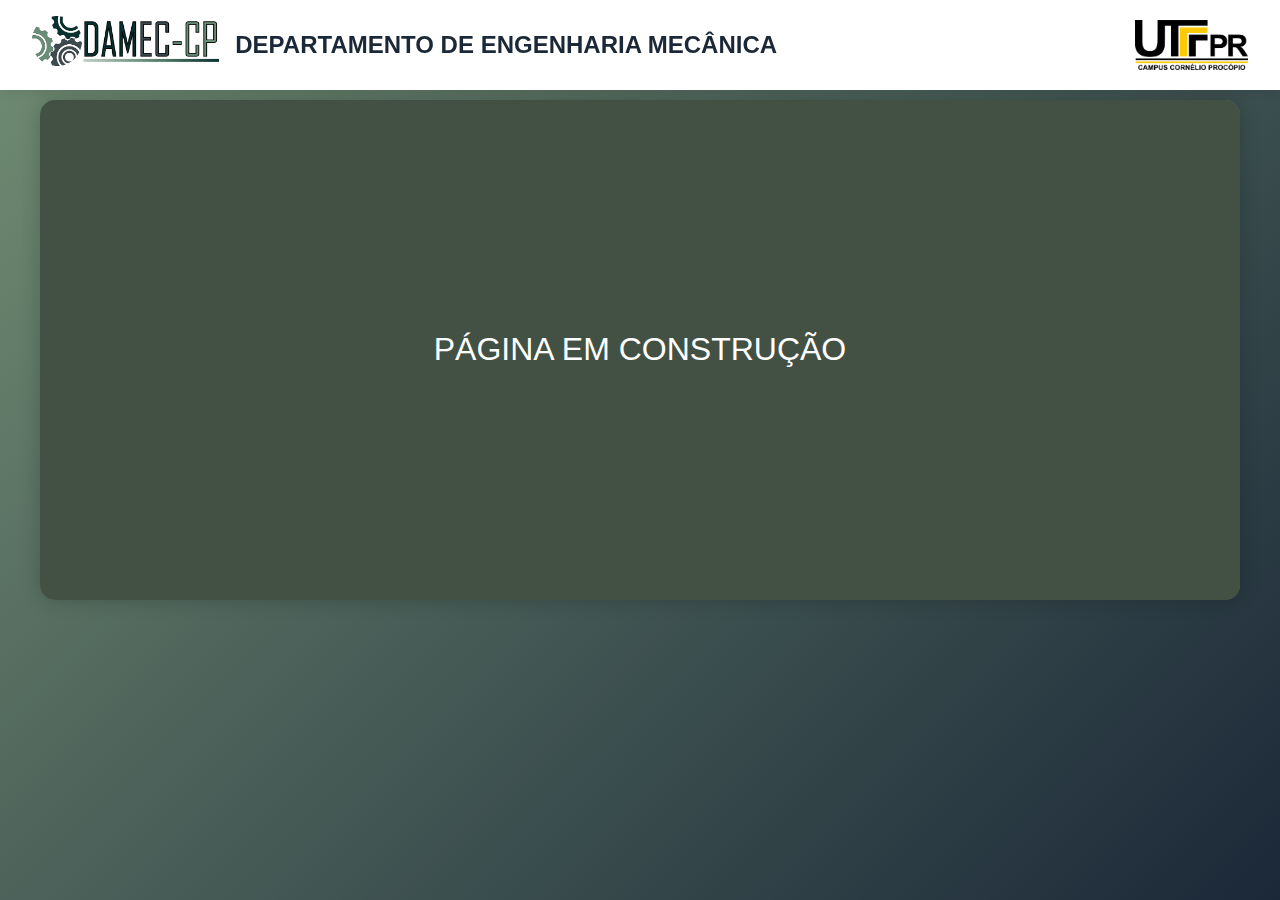
<file: departamento.html>
<!DOCTYPE html>
<html lang="pt-BR">
<head>
    <meta charset="UTF-8">
    <meta name="viewport" content="width=device-width, initial-scale=1.0">
    <title>Mechanical Engineering</title>
    <link rel="stylesheet" href="https://cdnjs.cloudflare.com/ajax/libs/font-awesome/6.0.0-beta3/css/all.min.css">
    <style>
        :root {
            --primary-color: #718d73;
            --secondary-color: #5f705f;
            --dark-blue: #1B2838;
            --light-blue: #84a386;
            --white: #ffffff;
            --accent-orange: #FF6B00;
        }

        * {
            margin: 0;
            padding: 0;
            box-sizing: border-box;
        }

        body {
            font-family: 'Segoe UI', Tahoma, Geneva, Verdana, sans-serif;
            background: linear-gradient(135deg, var(--primary-color), var(--dark-blue));
            line-height: 1.6;
            min-height: 100vh;
            padding-top: 80px;
        }

        .container {
            max-width: 1200px;
            margin: 20px auto;
            background-color: var(--light-blue);
            border-radius: 15px;
            overflow: hidden;
            box-shadow: 0 0 20px rgba(0,0,0,0.2);
        }

        .header {
            background-color: var(--white);
            padding: 1rem 2rem;
            display: flex;
            align-items: center;
            justify-content: space-between;
            position: fixed;
            top: 0;
            left: 0;
            width: 100%;
            z-index: 1000;
            box-shadow: 0 2px 10px rgba(0, 0, 0, 0.1);
        }

        .logo-section {
            display: flex;
            align-items: center;
            gap: 1rem;
        }

        .logo-img, .logo-img1 {
            height: 50px;
        }

        .logo-text {
            color: var(--dark-blue);
            font-weight: bold;
            font-size: 1.5rem;
        }

        .menu-icon {
            display: none;
            font-size: 1.5rem;
            cursor: pointer;
            color: var(--dark-blue);
        }
        .construction-text {
            text-align: center;
            align-content: center;
            padding: 2rem;
            font-size: 2rem;
            color: var(--white);
            background-color: rgba(0, 0, 0, 0.5);
            height: 500px;
        }


        @media (max-width: 768px) {
            .header {
                padding: 1rem;
            }

            .logo-text {
                font-size: 0;
            }

            .logo-text::after {
                content: "DAMEC-CP";
                font-size: 1.2rem;
                font-weight: bold;
                color: var(--dark-blue);
                display: inline-block;
            }

            .logo-img {
                height: 40px;
            }

            .logo-img1 {
                display: none;
            }
    }
    </style>
</head>
<body>
    <div class="container">
        <header class="header">
            <div class="logo-section">
                <a href="index.html"><img src="imagens/damec-cp.png" alt="Mechanical Engineering Logo" class="logo-img"></a>
                <span class="logo-text">DEPARTAMENTO DE ENGENHARIA MECÂNICA</span>
            </div>
            <img src="imagens/utfpr.png" alt="Mechanical Engineering Logo" class="logo-img1">
            <i class="fas fa-bars menu-icon" id="menu-icon"></i>
        </header>

        <!-- Texto "Página em construção" -->
        <div class="construction-text">
            PÁGINA EM CONSTRUÇÃO
        </div>
    </div>
</body>
</html>
</file>
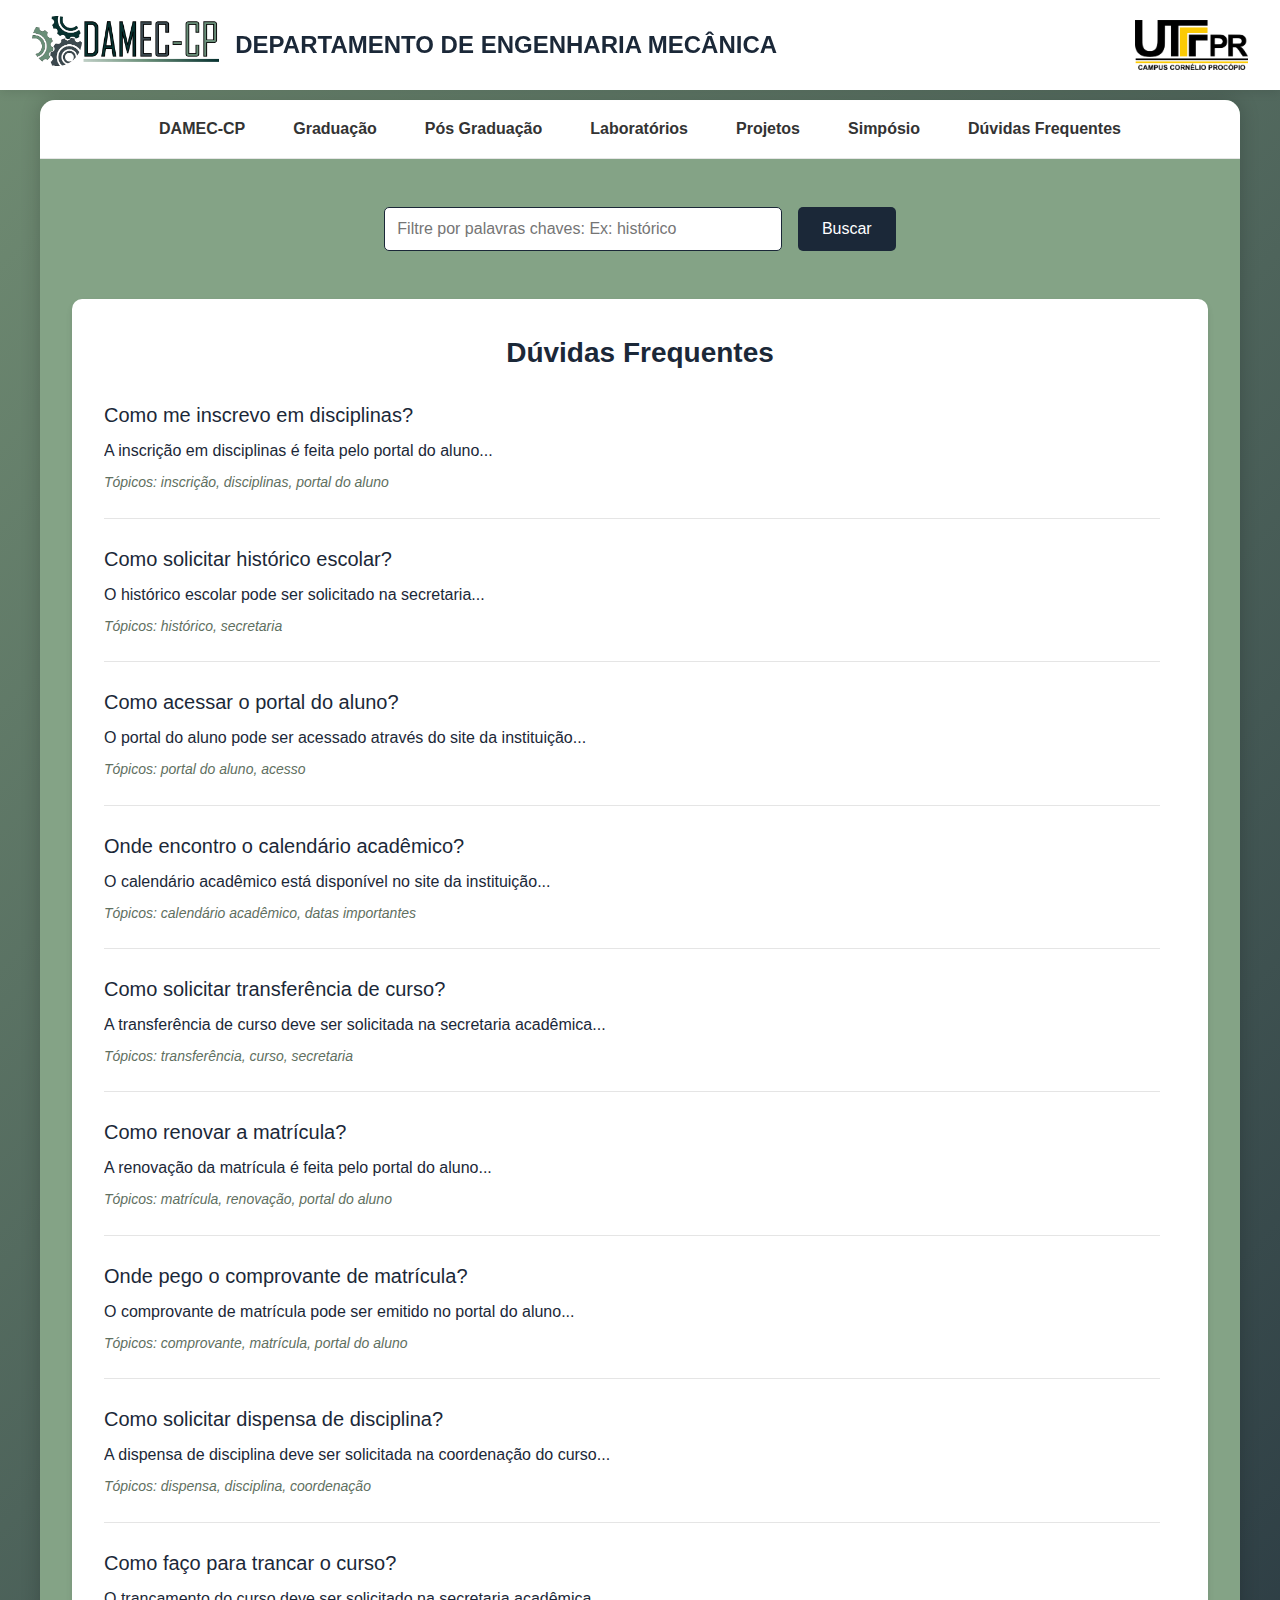
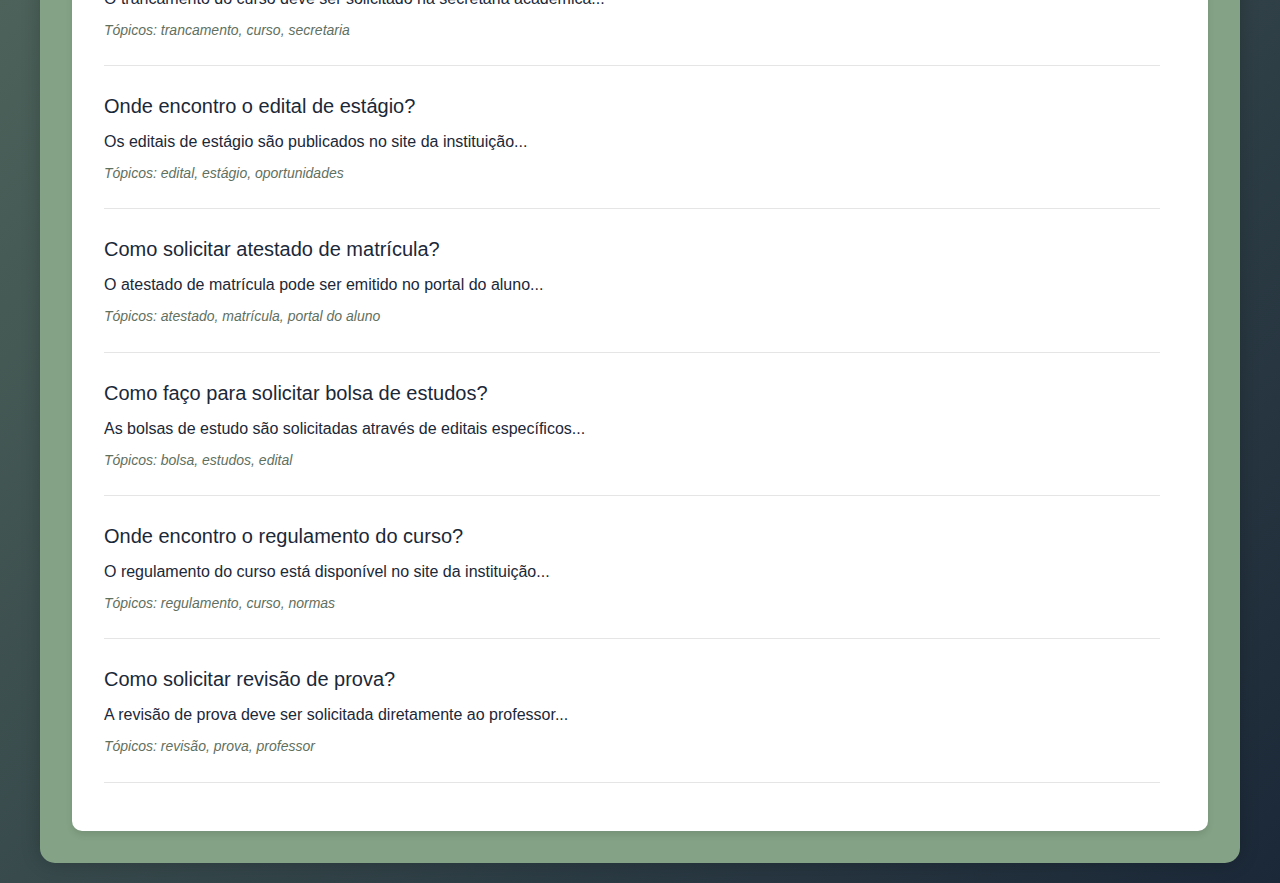
<file: duvidas.html>
<!DOCTYPE html>
<html lang="pt-BR">
<head>
    <meta charset="UTF-8">
    <meta name="viewport" content="width=device-width, initial-scale=1.0">
    <title>Mechanical Engineering</title>
    <link rel="stylesheet" href="https://cdnjs.cloudflare.com/ajax/libs/font-awesome/6.0.0-beta3/css/all.min.css">
    <link rel="stylesheet" href="estilo/menu.css">
    <style>
        :root {
            --primary-color: #718d73;
            --secondary-color: #5f705f;
            --dark-blue: #1B2838;
            --light-blue: #84a386;
            --white: #ffffff;
            --accent-orange: #FF6B00;
        }

        * {
            margin: 0;
            padding: 0;
            box-sizing: border-box;
        }

        body {
            font-family: 'Segoe UI', Tahoma, Geneva, Verdana, sans-serif;
            background: linear-gradient(135deg, var(--primary-color), var(--dark-blue));
            line-height: 1.6;
            min-height: 100vh;
            padding-top: 80px;
        }

        .container {
            max-width: 1200px;
            margin: 20px auto;
            background-color: var(--light-blue);
            border-radius: 15px;
            overflow: hidden;
            box-shadow: 0 0 20px rgba(0,0,0,0.2);
        }

        .header {
            background-color: var(--white);
            padding: 1rem 2rem;
            display: flex;
            align-items: center;
            justify-content: space-between;
            position: fixed;
            top: 0;
            left: 0;
            width: 100%;
            z-index: 1000;
            box-shadow: 0 2px 10px rgba(0, 0, 0, 0.1);
        }

        .logo-section {
            display: flex;
            align-items: center;
            gap: 1rem;
        }

        .logo-img, .logo-img1 {
            height: 50px;
        }

        .logo-text {
            color: var(--dark-blue);
            font-weight: bold;
            font-size: 1.5rem;
        }

        .menu-icon {
            display: none;
            font-size: 1.5rem;
            cursor: pointer;
            color: var(--dark-blue);
        }

        .search-box {
            margin: 2rem auto;
            max-width: 600px;
            padding: 1rem;
            display: flex;
            gap: 1rem;
            justify-content: center;
        }

        .search-box input {
            width: 70%;
            padding: 0.75rem;
            border: 1px solid var(--dark-blue);
            border-radius: 5px;
            font-size: 1rem;
        }

        .search-box button {
            padding: 0.75rem 1.5rem;
            background-color: var(--dark-blue);
            color: var(--white);
            border: none;
            border-radius: 5px;
            cursor: pointer;
            font-size: 1rem;
        }

        .search-box button:hover {
            background-color: var(--primary-color);
        }

        .results {
            max-width: 1200px;
            margin: 2rem auto;
            margin-left: 2rem;
            margin-right: 2rem;
            padding: 1rem;
            background-color: var(--white);
            border-radius: 10px;
            box-shadow: 0 4px 6px rgba(0, 0, 0, 0.1);
        }

        .results h1 {
            color: var(--dark-blue);
            margin-bottom: 1.5rem;
            text-align: center;
        }

        .results ul {
            list-style: none;
            padding: 0;
        }

        .results li {
            margin-bottom: 1rem;
            padding-bottom: 1rem;
            border-bottom: 1px solid rgba(0, 0, 0, 0.1);
        }

        .results li:last-child {
            border-bottom: none;
        }

        .results a {
            color: var(--dark-blue);
            text-decoration: none;
        }

        .results a:hover {
            text-decoration: underline;
        }

        .news-section {
            padding: 2rem;
            background-color: var(--white);
            margin: 2rem;
            border-radius: 10px;
            box-shadow: 0 4px 6px rgba(0, 0, 0, 0.1);
        }

        .news-section h2 {
            color: var(--dark-blue);
            margin-bottom: 1.5rem;
            font-size: 1.75rem;
            text-align: center;
        }

        .news-container {
            max-height: 2000px; /* Aumente a altura para acomodar 20 itens */
            overflow-y: auto; /* Adiciona barra de rolagem vertical */
            padding-right: 1rem; /* Espaço para a barra de rolagem */
        }

        .news-item {
            margin-bottom: 1.5rem;
            padding-bottom: 1.5rem;
            border-bottom: 1px solid rgba(0, 0, 0, 0.1);
        }

        .news-item:last-child {
            border-bottom: none;
            margin-bottom: 0;
            padding-bottom: 0;
        }

        .news-title {
            color: var(--dark-blue);
            font-size: 1.25rem;
            margin-bottom: 0.5rem;
        }

        .news-description {
            color: var(--dark-blue);
            font-size: 1rem;
            line-height: 1.5;
            margin-bottom: 0.5rem;
        }

        .news-date {
            color: var(--secondary-color);
            font-size: 0.875rem;
            font-style: italic;
        }

        @media (max-width: 768px) {
            .header {
                padding: 1rem;
            }

            .logo-text {
                font-size: 0;
            }

            .logo-text::after {
                content: "DAMEC-CP";
                font-size: 1.2rem;
                font-weight: bold;
                color: var(--dark-blue);
                display: inline-block;
            }

            .logo-img {
                height: 40px;
            }

            .logo-img1 {
                display: none;
            }
            .search-box {
                margin: 1rem auto;
            }
            .search-box {
                flex-direction: column;
                align-items: center;
            }

            .search-box input {
                width: 100%;
            }

            .search-box button {
                width: 100%;
            }
            .news-section h2 {
            margin-bottom: 1rem;
            font-size: 1.2rem;
            }
            .news-title {
                font-size: 1rem;
                margin-bottom: 0rem;
            }
            .news-section {
                padding: 1rem;
                margin: 1rem;
            }
            .news-item {
                margin-bottom: 0.5rem;
                padding-bottom: 0.5rem;
            }
            .news-description {
                font-size: 0.9rem;
                margin-bottom: 0rem;
            }
            .results h1 {
                font-size: 1.2rem;
                margin-bottom: 0.5rem;
            }
            .results a {
                font-size: 0.9rem;
            }
            .results {
                margin: 1rem auto;
                margin-left: 1rem;
                margin-right: 1rem;
            }
            .results li {
                margin-bottom: 0.5rem;
                padding-bottom: 0.5rem;
                }
}
    </style>

</head>
<body>
    <div class="container">
        <header class="header">
            <div class="logo-section">
                <a href="index.html"><img src="imagens/damec-cp.png" alt="Mechanical Engineering Logo" class="logo-img"></a>
                <span class="logo-text">DEPARTAMENTO DE ENGENHARIA MECÂNICA</span>
            </div>
            <img src="imagens/utfpr.png" alt="Mechanical Engineering Logo" class="logo-img1">
            <i class="fas fa-bars menu-icon" id="menu-icon"></i>
        </header>

        <nav class="nav-menu">
            <ul class="nav-list" id="nav-list">
                <li class="nav-item"><a href="departamento.html">DAMEC-CP</a></li>
                <li class="nav-item dropdown">
                    <a href="#">Graduação</a>
                    <ul class="dropdown-menu">
                        <li class="nav-item"><a href="#">Professores</a></li>
                        <li class="nav-item"><a href="#">Estágio</a></li>
                        <li class="nav-item"><a href="#">Trabalho de conclusão de curso</a></li>
                    </ul>
                </li>
                <li class="nav-item"><a href="#">Pós Graduação</a></li>
                <li class="nav-item"><a href="#">Laboratórios</a></li>
                <li class="nav-item"><a href="#">Projetos</a></li>
                <li class="nav-item"><a href="sipem.html">Simpósio</a></li>
                <li class="nav-item"><a href="duvidas.html">Dúvidas Frequentes</a></li> 
            </ul>
        </nav>

        <div class="search-box" id="searchBox">
            <input type="text" id="searchInput" placeholder="Filtre por palavras chaves: Ex: histórico">
            <button id="searchButton">Buscar</button>
        </div>

        <div class="results" id="resultsContainer" style="display: none;">
            <h1>Resultados da Pesquisa</h1>
            <ul id="resultsList"></ul>
        </div>

        <section class="news-section">
            <h2>Dúvidas Frequentes</h2>
            <div class="news-container" id="newsContainer">
                <!-- As dúvidas serão carregadas dinamicamente aqui -->
            </div>
        </section>
    </div>

    <script type="module">
        import { duvidas } from './ajudaAluno.js';
    
        // Função para carregar as dúvidas na página
        function loadDuvidas() {
            const newsContainer = document.getElementById("newsContainer");
            newsContainer.innerHTML = duvidas.map(duvida => `
                <div class="news-item">
                    <div class="news-title">${duvida.title}</div>
                    <div class="news-description">${duvida.content}</div>
                    <div class="news-date">Tópicos: ${duvida.topics.join(", ")}</div>
                </div>
            `).join("");
        }
    
        // Lista de stop words (palavras irrelevantes para a busca)
        const stopWords = new Set(["a", "o", "e", "de", "no", "na", "em", "do", "da", "dos", "das", "para", "por", "com", "que", "um", "uma"]);

        // Função para normalizar texto (remover acentos e caracteres especiais)
        function normalizeText(text) {
            return text.normalize("NFD").replace(/[\u0300-\u036f]/g, "").toLowerCase();
        }

        // Função de busca melhorada
        function search() {
            const query = normalizeText(document.getElementById("searchInput").value);
            console.log("Termo de busca:", query); // Depuração

            // Divide a consulta em palavras individuais e remove stop words
            const searchTerms = query
                .split(" ")
                .filter(term => term.trim() !== "" && !stopWords.has(term)); // Filtra stop words

            console.log("Termos relevantes:", searchTerms); // Depuração

            // Filtra e classifica as dúvidas com base na relevância
            const results = duvidas.map(duvida => {
                let score = 0;

                // Verifica cada palavra da consulta
                searchTerms.forEach(term => {
                    // Pontuação para correspondências no título
                    if (normalizeText(duvida.title).includes(term)) {
                        score += 3; // Maior peso para o título
                    }

                    // Pontuação para correspondências nos tópicos
                    if (duvida.topics.some(topic => normalizeText(topic).includes(term))) {
                        score += 2; // Peso médio para tópicos
                    }

                    // Pontuação para correspondências no conteúdo
                    if (normalizeText(duvida.content).includes(term)) {
                        score += 1; // Menor peso para o conteúdo
                    }
                });

                return { ...duvida, score }; // Adiciona a pontuação ao objeto da dúvida
            })
            .filter(duvida => duvida.score > 0) // Filtra dúvidas com pontuação maior que 0
            .sort((a, b) => b.score - a.score); // Ordena por pontuação (maior primeiro)

            console.log("Resultados encontrados:", results); // Depuração

            const resultsContainer = document.getElementById("resultsContainer");
            const resultsList = document.getElementById("resultsList");

            resultsList.innerHTML = ''; // Limpa resultados anteriores

            if (results.length > 0) {
                results.forEach(duvida => {
                    const li = document.createElement("li");
                    li.innerHTML = `<a href="${duvida.link}" target="_blank"><strong>${duvida.title}</strong></a>: ${duvida.content}`;
                    resultsList.appendChild(li);
                });
                resultsContainer.style.display = 'block'; // Mostra os resultados
            } else {
                resultsContainer.style.display = 'block'; // Mostra a área de resultados
                resultsList.innerHTML = '<li>Nenhum resultado encontrado.</li>';
            }
        }

        // Adiciona o ouvinte de evento ao botão de busca
        document.getElementById("searchButton").addEventListener("click", search);

        // Adiciona o ouvinte de evento para o "Enter" no campo de entrada
        document.getElementById("searchInput").addEventListener("keydown", function (event) {
            if (event.key === "Enter") { // Verifica se a tecla pressionada é "Enter"
                search(); // Chama a função de busca
            }
        });

        // Carrega as dúvidas ao abrir a página
        loadDuvidas();

    </script>
</body>
</html>
</file>
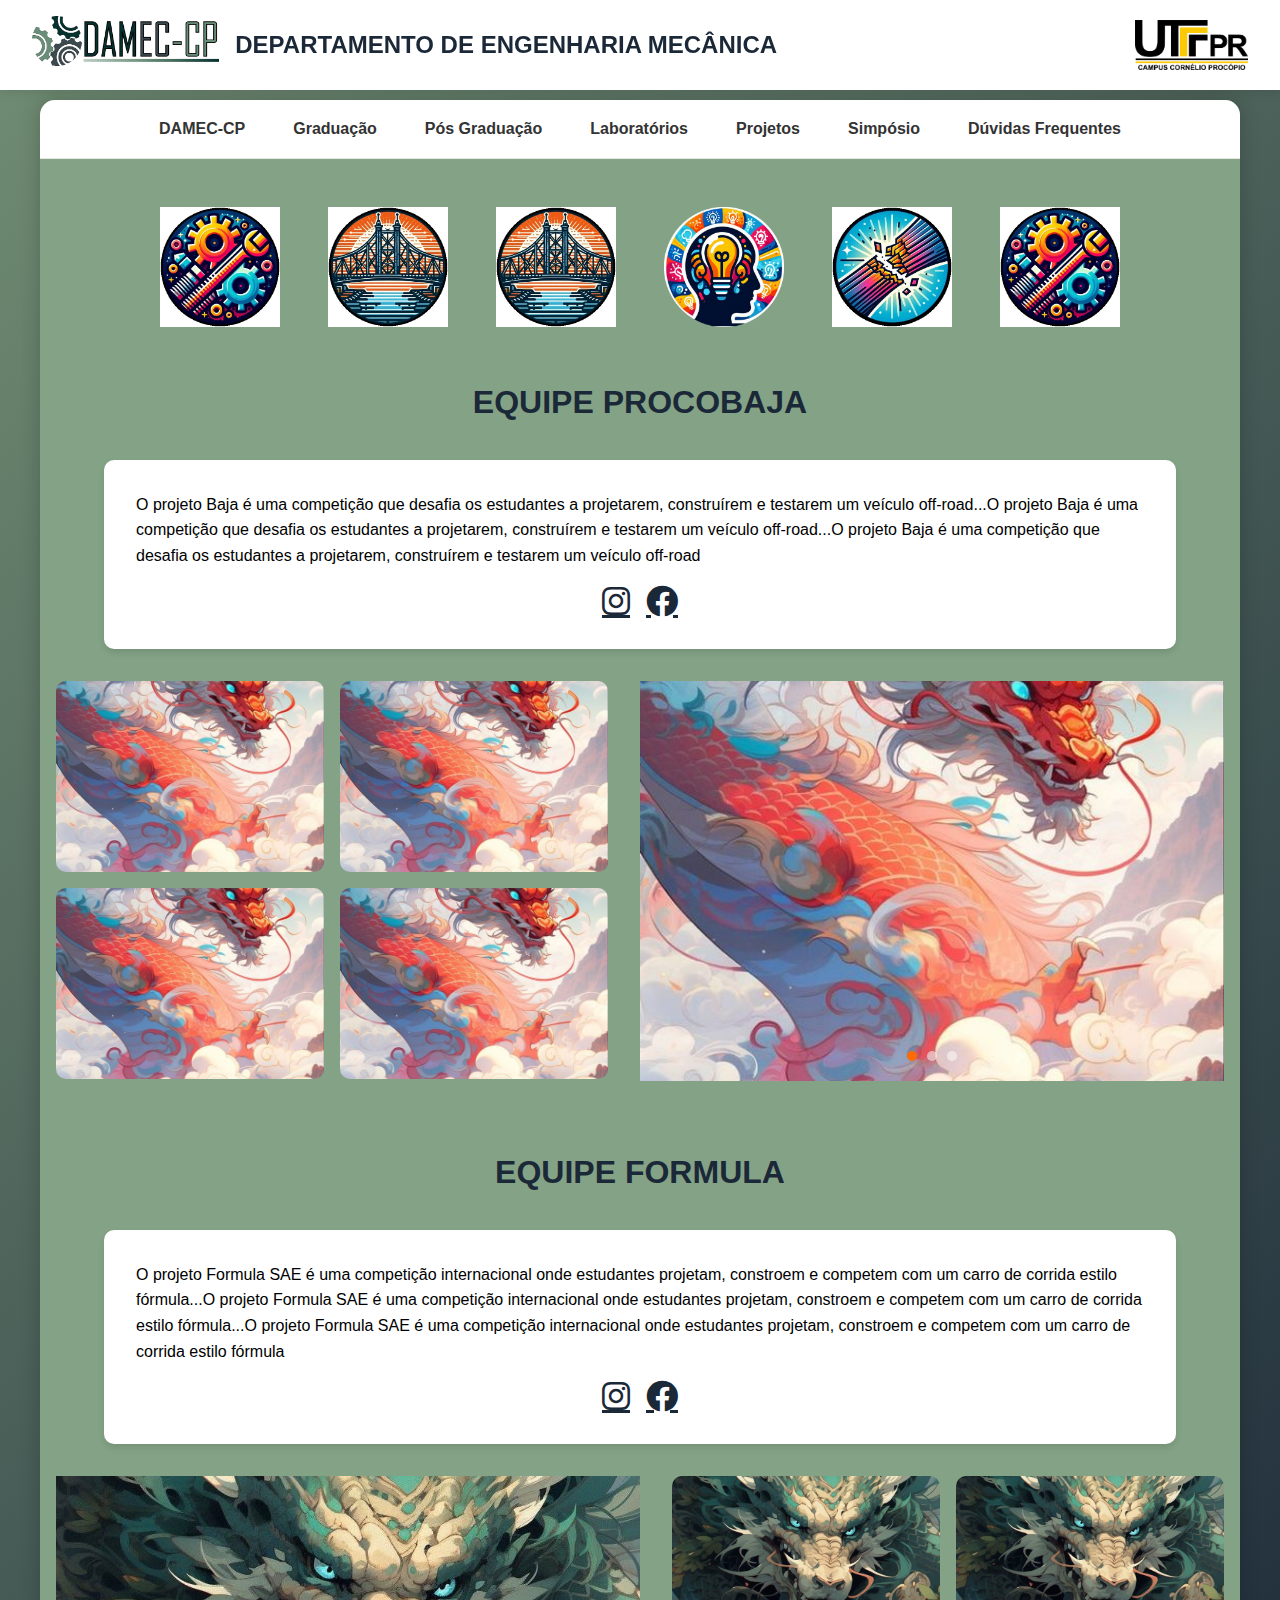
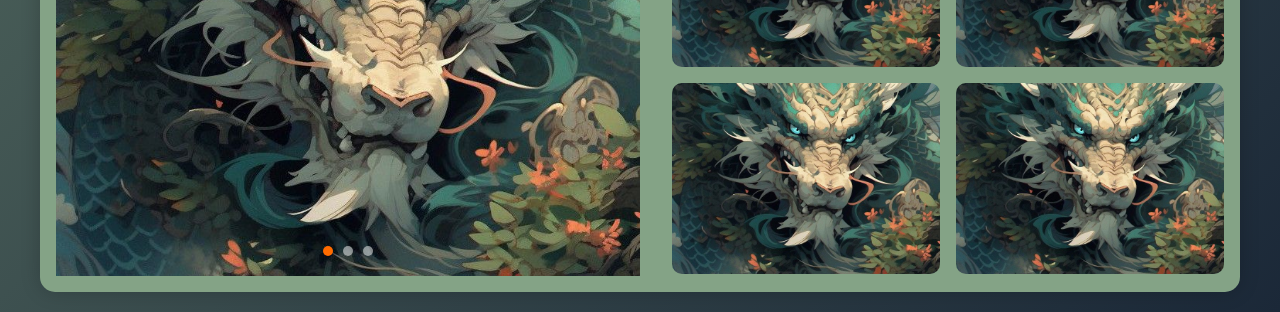
<file: projetos.html>
<!DOCTYPE html>
<html lang="pt-BR">
<head>
    <meta charset="UTF-8">
    <meta name="viewport" content="width=device-width, initial-scale=1.0">
    <title>Projetos - Mechanical Engineering</title>
    <link rel="stylesheet" href="https://cdnjs.cloudflare.com/ajax/libs/font-awesome/6.0.0-beta3/css/all.min.css">
    <style>
        /* Adicione o estilo existente aqui */
        :root {
            --primary-color: #718d73;
            --secondary-color: #5f705f;
            --dark-blue: #1B2838;
            --light-blue: #84a386;
            --white: #ffffff;
            --accent-orange: #FF6B00;
        }

        * {
            margin: 0;
            padding: 0;
            box-sizing: border-box;
        }

        body {
            font-family: 'Segoe UI', Tahoma, Geneva, Verdana, sans-serif;
            background: linear-gradient(135deg, var(--primary-color), var(--dark-blue));
            line-height: 1.6;
            min-height: 100vh;
            padding-top: 80px;
        }

        .container {
            max-width: 1200px;
            margin: 20px auto;
            background-color: var(--light-blue);
            border-radius: 15px;
            overflow: hidden;
            box-shadow: 0 0 20px rgba(0,0,0,0.2);
        }

        .header {
            background-color: var(--white);
            padding: 1rem 2rem;
            display: flex;
            align-items: center;
            justify-content: space-between;
            position: fixed;
            top: 0;
            left: 0;
            width: 100%;
            z-index: 1000;
            box-shadow: 0 2px 10px rgba(0, 0, 0, 0.1);
        }

        .logo-section {
            display: flex;
            align-items: center;
            gap: 1rem;
        }

        .logo-img, .logo-img1 {
            height: 50px;
        }

        .logo-text {
            color: var(--dark-blue);
            font-weight: bold;
            font-size: 1.5rem;
        }

        .menu-icon {
            display: none;
            font-size: 1.5rem;
            cursor: pointer;
            color: var(--dark-blue);
        }

        .nav-list {
            display: flex;
            justify-content: center;
            gap: 1rem;
            list-style: none;
        }

        .nav-menu {
            background-color: var(--white);
            padding: 1rem 0;
            border-bottom: 1px solid rgba(0, 0, 0, 0.1);
        }

        .nav-item {
            position: relative;
        }

        .dropdown-menu {
            display: none;
            position: absolute;
            top: 100%;
            left: 0;
            background-color: var(--white);
            min-width: 200px;
            box-shadow: 0 2px 5px rgba(0,0,0,0.1);
            border-radius: 4px;
            padding: 0.5rem 0;
            z-index: 1001;
        }

        .dropdown:hover .dropdown-menu {
            display: block;
        }

        .dropdown-menu .nav-item {
            display: block;
            width: 100%;
        }

        .dropdown-menu .nav-item a {
            padding: 0.5rem 1rem;
            display: block;
            white-space: nowrap;
        }

        .dropdown > a::after {
            content: '▼';
            font-size: 0.8em;
            margin-left: 0.5rem;
        }

        .nav-item a {
            color: #333;
            text-decoration: none;
            font-weight: 700;
            padding: 0.5rem 1rem;
            transition: color 0.3s ease;
            width: 100%;
            text-align: left;
        }

        .nav-item a:hover {
            color: var(--dark-blue);
        }

        .nav-item a::after {
            content: '';
            position: absolute;
            left: 0;
            bottom: -5px;
            width: 100%;
            height: 2px;
            background-color: var(--dark-blue);
            transform: scaleX(0);
            transform-origin: right;
            transition: transform 0.3s ease;
        }

        .nav-item a:hover::after {
            transform: scaleX(1);
            transform-origin: left;
        }

        .nav-list.active {
            display: flex;
            flex-direction: column;
            position: absolute;
            top: 80px;
            left: 0;
            width: 100%;
            background-color: var(--white);
            z-index: 1000;
            padding: 1rem 0;
            box-shadow: 0 4px 10px rgba(0, 0, 0, 0.1);
        }

       /* Remova a classe carousel-image2 e use apenas carousel-image */
        .carousel-image {
            min-width: 100%;
            height: 100%;
            object-fit: cover;
        }

        /* Adicione um identificador único para cada carrossel */
        .carousel {
            position: relative;
            overflow: hidden;
            width: 100%;
            height: 400px;
        }

        .carousel-images {
            display: flex;
            transition: transform 0.5s ease;
            width: 100%;
            height: 100%;
        }

        .carousel-indicators {
            position: absolute;
            bottom: 20px;
            left: 50%;
            transform: translateX(-50%);
            display: flex;
            gap: 10px;
        }

        .indicator {
            width: 10px;
            height: 10px;
            background-color: rgba(255, 255, 255, 0.5);
            border-radius: 50%;
            cursor: pointer;
            transition: background-color 0.3s ease;
        }

        .indicator.active {
            background-color: var(--accent-orange);
        }

        .content {
            padding: 2rem;
            text-align: center;
        }

        .content h1 {
            color: var(--dark-blue);
            margin-bottom: 1rem;
        }

        .social-links {
            display: flex;
            justify-content: center;
            gap: 1rem;
            margin-top: 1rem;
        }

        .social-links a {
            color: var(--dark-blue);
            font-size: 2rem;
            transition: color 0.3s ease;
        }

        .social-links a:hover {
            color: var(--accent-orange);
        }

        .news-section {
            padding: 2rem;
            background-color: var(--white);
            margin: 2rem;
            border-radius: 10px;
            box-shadow: 0 4px 6px rgba(0, 0, 0, 0.1);
        }

        .news-section h2 {
            color: var(--dark-blue);
            margin-bottom: 1.5rem;
            font-size: 1.75rem;
            text-align: center;
        }

        .news-container {
            max-height: 300px; /* Altura fixa para a área de rolagem */
            overflow-y: auto; /* Adiciona barra de rolagem vertical */
            padding-right: 1rem; /* Espaço para a barra de rolagem */
        }

        .news-item {
            margin-bottom: 1.5rem;
            padding-bottom: 1.5rem;
            border-bottom: 1px solid rgba(0, 0, 0, 0.1);
        }

        .news-item:last-child {
            border-bottom: none; /* Remove a borda do último item */
            margin-bottom: 0;
            padding-bottom: 0;
        }

        .news-title {
            color: var(--dark-blue);
            font-size: 1.25rem;
            margin-bottom: 0.5rem;
        }

        .news-description {
            color: var(--dark-blue);
            font-size: 1rem;
            line-height: 1.5;
            margin-bottom: 0.5rem;
        }

        .news-date {
            color: var(--secondary-color);
            font-size: 0.875rem;
            font-style: italic;
        }

        .card-grid {
            display: grid;
            grid-template-columns: repeat(auto-fit, minmax(300px, 1fr));
            gap: 2rem;
            padding: 2rem;
        }

        .card {
            background: var(--white);
            padding: 1.5rem;
            border-radius: 10px;
            box-shadow: 0 4px 6px rgba(0, 0, 0, 0.1);
            transition: transform 0.3s ease;
            display: flex;
            flex-direction: column;
            align-items: center;
            text-align: center;
        }

        .card:hover {
            transform: translateY(-5px);
        }

        .card-title {
            color: var(--dark-blue);
            margin-bottom: 1rem;
            font-size: 1.5rem;
        }

        .card p {
            color: var(--dark-blue);
            margin-bottom: 1.5rem;
            font-size: 1rem;
            line-height: 1.5;
        }

        .card-image {
            width: 100%; /* Ocupa toda a largura do card */
            height: 200px; /* Altura fixa para as imagens */
            object-fit: cover; /* Garante que a imagem cubra o espaço sem distorcer */
            border-radius: 10px; /* Bordas arredondadas */
            margin-bottom: 1rem; /* Espaçamento abaixo da imagem */
        }
      
        .cta-button {
            display: inline-block;
            padding: 0.8rem 1.5rem;
            background-color: var(--accent-orange);
            color: var(--white);
            text-decoration: none;
            border-radius: 5px;
            font-weight: bold;
            transition: background-color 0.3s ease;
        }

        .cta-button:hover {
            background-color: #FF8533;
        }

        .location {
            display: flex;
            flex-wrap: wrap;
            gap: 2rem;
            padding: 2rem;
            background-color: var(--white);
            margin: 2rem;
            border-radius: 10px;
        }

        .location-info {
            flex: 1;
            min-width: 300px;
        }

        .location-info h2 {
            color: var(--dark-blue);
            margin-bottom: 1rem;
        }

        .location-info p {
            color: var(--dark-blue);
            margin-bottom: 0.5rem;
        }

        #map {
            flex: 1;
            min-width: 300px;
            height: 300px;
            background-color: #ccc;
            border-radius: 10px;
        }

        @media (max-width: 768px) {
            .header {
                padding: 1rem;
            }

            .logo-text {
                font-size: 0;
            }

            .logo-text::after {
                content: "DAMEC-CP";
                font-size: 1.2rem;
                font-weight: bold;
                color: var(--dark-blue);
                display: inline-block;
            }

            .logo-img {
                height: 40px;
            }

            .logo-img1 {
                display: none;
            }

            .menu-icon {
                display: block;
            }

            .nav-menu {
                background-color: var(--white);
                padding: 0rem 0;
                border-bottom: 0;
            }

            .nav-list {
                display: none;
                flex-direction: column;
                align-items: flex-start;
                background-color: var(--white);
                width: 100%;
                padding: 1rem;
                position: fixed;
                top: 80px;
                left: 0;
                box-shadow: 0 4px 10px rgba(0, 0, 0, 0.1);
                z-index: 1000;
                max-height: calc(100vh - 80px);
                overflow-y: auto;
                list-style-type: none; /* Remove os pontos da lista */
            }

            .nav-list.active {
                display: flex;
            }

            .nav-item a {
                text-align: ;
                width: 100%;
            }

            .carousel {
                height: 300px;
            }

            .content {
                padding: 1rem;
            }

            .content h1 {
                font-size: 20px;
            }

            .social-links a {
                font-size: 1.5rem;
            }

            .news-section {
                padding: 1.5rem;
                margin-left: 1rem;
                margin-right: 1rem;
                margin-top: 1rem;
            }

            .location {
                flex-direction: column;
                align-items: center;
                text-align: left;
                padding: 1.2rem;
                gap: 0;
                margin: 1rem;
            }
            .location-info h2{
                font-size: 1.25rem;
            }
            .location-info p{
                font-size: 0.9rem;
            }

            #map {
                width: 100%;
            }

            .card-grid {
                grid-template-columns: 1fr;
                padding: 1rem;
            }

            .card {
                padding: 1rem;
            }

            .card-title {
                font-size: 1.25rem;
            }

            .card p {
                font-size: 0.9rem;
            }

            .card-image {
                height: 150px;
            }
        }


        @media (max-width: 768px) {
            .dropdown-menu {
                background-color: #84a386;
                position: static;
                display: none;
                box-shadow: none;
                padding-left: 1rem;
            }

            .dropdown.active .dropdown-menu {
                display: block;
            }

            .nav-item {
                width: 100%;
            }
        }

        /* Estilos específicos para a página de Projetos */
        .project-logos {
            display: flex;
            justify-content: center;
            gap: 3rem;
            padding-top: 3rem;
            padding-left: 3rem;
            padding-right: 3rem;
            flex-wrap: wrap;
        }

        .project-logos img {
            height: 120px;
            cursor: pointer;
            transition: transform 0.3s ease;
        }

        .project-logos img:hover {
            transform: scale(1.1);
        }

        .project-section {
            margin: rem 0;
            padding-top: 50px; /* Ajuste conforme a altura do seu menu */
            scroll-margin-top: 50px; /* Garante que o scroll pare no lugar certo */
        }

        .project-section h2 {
            color: var(--dark-blue);
            margin-bottom: 1.5rem;
            font-size: 2rem;
            text-align: center;
        }

        .project-content {
            display: flex;
            gap: 2rem;
            align-items: flex-start;
            margin: 1rem
        }

        .project-carousel {
            flex: 1;
            max-width: 50%;
        }

        .project-details {
            flex: 1;
            max-width: 50%;
        }

        .project-images {
            display: grid;
            grid-template-columns: repeat(2, 1fr);
            gap: 1rem;
        }

        .project-images img {
            width: 100%;
            height: 191px;
            object-fit: cover;
            border-radius: 10px;
        }

        .project-social-links {
            display: flex;
            gap: 1rem;
            margin-top: 1rem;
        }

        .project-social-links a {
            color: var(--dark-blue);
            font-size: 1.5rem;
            transition: color 0.3s ease;
        }

        .project-social-links a:hover {
            color: var(--accent-orange);
        }

        /* Estilo do modal */
        .modal {
            display: none; /* Escondido por padrão */
            position: fixed;
            z-index: 1000;
            padding-top: 60px;
            left: 0;
            top: 0;
            width: 100%;
            height: 100%;
            overflow: auto;
            background-color: rgba(0, 0, 0, 0.9); /* Fundo escuro semi-transparente */
        }

        /* Conteúdo do modal (imagem) */
        .modal-content {
            margin: auto;
            display: block;
            max-width: 80%;
            max-height: 80%;
        }

        /* Botão para fechar o modal */
        .close {
            position: absolute;
            top: 20px;
            right: 35px;
            color: #fff;
            font-size: 40px;
            font-weight: bold;
            transition: 0.3s;
            cursor: pointer;
        }

        .close:hover,
        .close:focus {
            color: #bbb;
            text-decoration: none;
            cursor: pointer;
        }

        /* Novo estilo para o fundo branco do texto das equipes */
        .team-text {
            background-color: var(--white);
            padding: 2rem;
            border-radius: 10px;
            margin: 2rem 0;
            margin-left: 4rem;
            margin-right: 4rem;
            box-shadow: 0 4px 6px rgba(0, 0, 0, 0.1);
        }

        /* Ajuste de responsividade para as imagens */
        @media (max-width: 768px) {
            .project-logos {
                gap: 2rem;
                padding-top: 2rem;
                padding-left: 1rem;
                padding-right: 1rem;
            }
            .project-section{
                padding-top: 25px;
            }
            .project-section h2{
                font-size: 1.2rem;
                margin: 1rem;
                padding-top: 0px;
            }
            .team-text {
                padding: 1rem;
                border-radius: 10px;
                margin: 1rem 0;
                margin-left: 1rem;
                margin-right: 1rem;
                box-shadow: 0 4px 6px rgba(0, 0, 0, 0.1);
            }
            .team-text p {
                font-size: 0.9rem;
            }   
            .social-links a {
                font-size: 2rem;
            }
            .project-content {
                flex-direction: column;
            }

            .project-carousel, .project-details {
                max-width: 100%;
            }

           .project-images img {
            width: 100%;
            height: 350px;
            }
        }
    </style>
</head>
<body>
    <div class="container">
        <header class="header">
            <div class="logo-section">
                <a href="index.html"><img src="imagens/damec-cp.png" alt="Mechanical Engineering Logo" class="logo-img"></a>
                <span class="logo-text">DEPARTAMENTO DE ENGENHARIA MECÂNICA</span>
            </div>
            <img src="imagens/utfpr.png" alt="Mechanical Engineering Logo" class="logo-img1">
            <i class="fas fa-bars menu-icon" id="menu-icon"></i>
        </header>

        <nav class="nav-menu">
            <ul class="nav-list" id="nav-list">
                <li class="nav-item"><a href="departamento.html">DAMEC-CP</a></li>
                <li class="nav-item dropdown">
                    <a href="#">Graduação</a>
                    <ul class="dropdown-menu">
                        <li class="nav-item"><a href="#">Professores</a></li>
                        <li class="nav-item"><a href="#">Estágio</a></li>
                        <li class="nav-item"><a href="#">Trabalho de conclusão de curso</a></li>
                    </ul>
                </li>
                <li class="nav-item"><a href="#">Pós Graduação</a></li>
                <li class="nav-item"><a href="laboratorio.html">Laboratórios</a></li>
                <li class="nav-item"><a href="projetos.html">Projetos</a></li>
                <li class="nav-item"><a href="sipem.html">Simpósio</a></li>
                <li class="nav-item"><a href="duvidas.html">Dúvidas Frequentes</a></li> 
            </ul>
        </nav>

        <section class="project-logos">
            <img src="img-projetos/baja.jpg" alt="Baja" onclick="scrollToSection('baja')">
            <img src="img-projetos/formula.jpg" alt="Formula" onclick="scrollToSection('formula')">
            <img src="img-projetos/formula.jpg" alt="Aerodesigner" onclick="scrollToSection('aerodesigner')">
            <img src="img-projetos/Ecodelta.png" alt="Ecodelta" onclick="scrollToSection('ecodelta')">
            <img src="img-projetos/abutres.jpg" alt="Rocket" onclick="scrollToSection('rocket')">
            <img src="img-projetos/baja.jpg" alt="SmartMec" onclick="scrollToSection('smartmec')">
        </section>

        <section id="baja" class="project-section">
            <h2>EQUIPE PROCOBAJA</h2>
            <div class="team-text">
                <p>O projeto Baja é uma competição que desafia os estudantes a projetarem, construírem e testarem um veículo off-road...O projeto Baja é uma competição que desafia os estudantes a projetarem, construírem e testarem um veículo off-road...O projeto Baja é uma competição que desafia os estudantes a projetarem, construírem e testarem um veículo off-road</p>
                <div class="social-links">
                    <a href="https://instagram.com/baja" target="_blank" class="fab fa-instagram"></a>
                    <a href="https://facebook.com/baja" target="_blank" class="fab fa-facebook"></a>
                </div>
            </div>
            <div class="project-content">
                <!-- Texto e 4 imagens na parte superior -->
                <div class="project-details">
                    <div class="project-images">
                        <img src="img-projetos/dragon_1.jpg" alt="Equipe Baja 1" onclick="openModal('img-projetos/dragon_1.jpg')">
                        <img src="img-projetos/dragon_1.jpg" alt="Equipe Baja 2" onclick="openModal('img-projetos/dragon_1.jpg')">
                        <img src="img-projetos/dragon_1.jpg" alt="Equipe Baja 3" onclick="openModal('img-projetos/dragon_1.jpg')">
                        <img src="img-projetos/dragon_1.jpg" alt="Equipe Baja 4" onclick="openModal('img-projetos/dragon_1.jpg')">
                    </div>
                    <div id="imageModal" class="modal">
                        <span class="close" onclick="closeModal()">&times;</span>
                        <img class="modal-content" id="modalImage">
                    </div>
                </div>
                <!-- Carrossel na parte inferior -->
                <div class="project-carousel">
                    <div class="carousel" data-carousel-id="baja-carousel">
                        <div class="carousel-images">
                            <img src="img-projetos/dragon_1.jpg" alt="Baja 1" class="carousel-image">
                            <img src="img-projetos/dragon_1.jpg" alt="Baja 2" class="carousel-image">
                            <img src="img-projetos/dragon_1.jpg" alt="Baja 3" class="carousel-image">
                        </div>
                        <div class="carousel-indicators">
                            <span class="indicator active" onclick="currentSlide('baja-carousel', 0)"></span>
                            <span class="indicator" onclick="currentSlide('baja-carousel', 1)"></span>
                            <span class="indicator" onclick="currentSlide('baja-carousel', 2)"></span>
                        </div>
                    </div>
                </div>
            </div>
        </section>
        
        <section id="formula" class="project-section">
            <h2>EQUIPE FORMULA</h2>
            <div class="team-text">
                <p>O projeto Formula SAE é uma competição internacional onde estudantes projetam, constroem e competem com um carro de corrida estilo fórmula...O projeto Formula SAE é uma competição internacional onde estudantes projetam, constroem e competem com um carro de corrida estilo fórmula...O projeto Formula SAE é uma competição internacional onde estudantes projetam, constroem e competem com um carro de corrida estilo fórmula</p>
                <div class="social-links">
                    <a href="https://instagram.com/baja" target="_blank" class="fab fa-instagram"></a>
                    <a href="https://facebook.com/baja" target="_blank" class="fab fa-facebook"></a>
                </div>
            </div>
            <div class="project-content">
                <div class="project-carousel">
                    <div class="carousel" data-carousel-id="formula-carousel">
                        <div class="carousel-images">
                            <img src="img-projetos/dragon_2.jpg" alt="Formula 1" class="carousel-image">
                            <img src="img-projetos/dragon_2.jpg" alt="Formula 2" class="carousel-image">
                            <img src="img-projetos/dragon_2.jpg" alt="Formula 3" class="carousel-image">
                        </div>
                        <div class="carousel-indicators">
                            <span class="indicator active" onclick="currentSlide('formula-carousel', 0)"></span>
                            <span class="indicator" onclick="currentSlide('formula-carousel', 1)"></span>
                            <span class="indicator" onclick="currentSlide('formula-carousel', 2)"></span>
                        </div>
                    </div>
                </div>
                <div class="project-details">
                    <div class="project-images">
                        <img src="img-projetos/dragon_2.jpg" alt="Equipe Formula 1" onclick="openModal('img-projetos/dragon_1.jpg')">
                        <img src="img-projetos/dragon_2.jpg" alt="Equipe Formula 2" onclick="openModal('img-projetos/dragon_1.jpg')">
                        <img src="img-projetos/dragon_2.jpg" alt="Equipe Formula 3" onclick="openModal('img-projetos/dragon_1.jpg')">
                        <img src="img-projetos/dragon_2.jpg" alt="Equipe Formula " onclick="openModal('img-projetos/dragon_1.jpg')">
                    </div>
                    <div id="imageModal" class="modal">
                        <span class="close" onclick="closeModal()">&times;</span>
                        <img class="modal-content" id="modalImage">
                    </div>
                </div>
            </div>
        </section>
    </div>

    <script>
        const menuIcon = document.getElementById('menu-icon');
        const navList = document.getElementById('nav-list');
        const navItems = document.querySelectorAll('.nav-item a');

        // Abre/fecha o menu ao clicar no ícone do menu
        menuIcon.addEventListener('click', () => {
            // Rola a página para o topo
            window.scrollTo({
                top: 0,
                behavior: 'smooth' // Adiciona um efeito suave de rolagem
            });

            // Abre o menu
            navList.classList.toggle('active');
        });

        // Fecha o menu ao clicar em um item do menu
        navItems.forEach(item => {
            item.addEventListener('click', () => {
                navList.classList.remove('active');
            });
        });

        // Fecha o menu ao clicar fora dele
        document.addEventListener('click', (event) => {
            if (!event.target.closest('.nav-menu') && !event.target.closest('.menu-icon')) {
                navList.classList.remove('active');
            }
        });
        

        document.addEventListener('DOMContentLoaded', () => {
            const carousels = document.querySelectorAll('.carousel');

            carousels.forEach(carousel => {
                const carouselId = carousel.getAttribute('data-carousel-id');
                const images = carousel.querySelectorAll('.carousel-image');
                const indicators = carousel.querySelectorAll('.indicator');
                let currentIndex = 0;
                let autoSlideInterval;

                function showSlide(index) {
                    const totalSlides = images.length;
                    currentIndex = (index + totalSlides) % totalSlides;
                    const offset = -currentIndex * 100;
                    carousel.querySelector('.carousel-images').style.transform = `translateX(${offset}%)`;
                    updateIndicators();
                }

                function updateIndicators() {
                    indicators.forEach((indicator, index) => {
                        indicator.classList.toggle('active', index === currentIndex);
                    });
                }

                function startAutoSlide() {
                    autoSlideInterval = setInterval(() => {
                        showSlide(currentIndex + 1);
                    }, 5000);
                }

                function stopAutoSlide() {
                    clearInterval(autoSlideInterval);
                }

                indicators.forEach((indicator, index) => {
                    indicator.addEventListener('click', () => {
                        showSlide(index);
                    });
                });

                carousel.addEventListener('touchstart', (e) => {
                    touchStartX = e.touches[0].clientX;
                });

                carousel.addEventListener('touchend', (e) => {
                    touchEndX = e.changedTouches[0].clientX;
                    handleSwipe();
                });

                function handleSwipe() {
                    const swipeThreshold = 50;
                    const diff = touchStartX - touchEndX;

                    if (Math.abs(diff) > swipeThreshold) {
                        if (diff > 0) {
                            showSlide(currentIndex + 1);
                        } else {
                            showSlide(currentIndex - 1);
                        }
                    }
                }

                carousel.addEventListener('mouseenter', () => {
                    stopAutoSlide();
                });

                carousel.addEventListener('mouseleave', () => {
                    startAutoSlide();
                });

                startAutoSlide();
            });
        });

        // Função para abrir o modal e exibir a imagem clicada
        function openModal(imageSrc) {
            const modal = document.getElementById('imageModal');
            const modalImg = document.getElementById('modalImage');
            modal.style.display = 'block';
            modalImg.src = imageSrc;
        }

        // Função para fechar o modal
        function closeModal() {
            const modal = document.getElementById('imageModal');
            modal.style.display = 'none';
        }

        // Fechar o modal ao clicar fora da imagem
        window.onclick = function(event) {
            const modal = document.getElementById('imageModal');
            if (event.target === modal) {
                modal.style.display = 'none';
            }
        };

        let currentIndex = 0;
        let touchStartX = 0;
        let touchEndX = 0;

        function showSlide(index) {
            const slides = document.querySelectorAll('.carousel-image');
            const totalSlides = slides.length;
            currentIndex = (index + totalSlides) % totalSlides;
            const offset = -currentIndex * 100;
            document.querySelector('.carousel-images').style.transform = `translateX(${offset}%)`;
            updateIndicators();
        }

        function currentSlide(index) {
            showSlide(index);
        }

        function updateIndicators() {
            const indicators = document.querySelectorAll('.indicator');
            indicators.forEach((indicator, index) => {
                indicator.classList.toggle('active', index === currentIndex);
            });
        }

        document.querySelector('.carousel').addEventListener('touchstart', (e) => {
            touchStartX = e.touches[0].clientX;
        });

        document.querySelector('.carousel').addEventListener('touchend', (e) => {
            touchEndX = e.changedTouches[0].clientX;
            handleSwipe();
        });

        function handleSwipe() {
            const swipeThreshold = 50;
            const diff = touchStartX - touchEndX;

            if (Math.abs(diff) > swipeThreshold) {
                if (diff > 0) {
                    showSlide(currentIndex + 1);
                } else {
                    showSlide(currentIndex - 1);
                }
            }
        }

        let autoSlideInterval = setInterval(() => {
            showSlide(currentIndex + 1);
        }, 5000);

        document.querySelector('.carousel').addEventListener('mouseenter', () => {
            clearInterval(autoSlideInterval);
        });

        document.querySelector('.carousel').addEventListener('mouseleave', () => {
            autoSlideInterval = setInterval(() => {
                showSlide(currentIndex + 1);
            }, 5000);
        });

        function scrollToSection(sectionId) {
            document.getElementById(sectionId).scrollIntoView({ behavior: 'smooth' });
        }
        
        
        // Função para abrir o modal e exibir a imagem clicada
        function openModal(imageSrc) {
            const modal = document.getElementById('imageModal');
            const modalImg = document.getElementById('modalImage');
            modal.style.display = 'block'; // Exibe o modal
            modalImg.src = imageSrc; // Define a imagem no modal
        }

        // Função para fechar o modal
        function closeModal() {
            const modal = document.getElementById('imageModal');
            modal.style.display = 'none'; // Esconde o modal
        }

        // Fechar o modal ao clicar fora da imagem
        window.onclick = function(event) {
            const modal = document.getElementById('imageModal');
            if (event.target === modal) {
                modal.style.display = 'none';
            }
        };
                
    </script>
</body>
</html>
</file>
<file: estilo/menu.css>
.container {
    max-width: 1200px;
    margin: 20px auto;
    background-color: var(--light-blue);
    border-radius: 15px;
    overflow: hidden;
    box-shadow: 0 0 20px rgba(0,0,0,0.2);
}

.header {
    background-color: var(--white);
    padding: 1rem 2rem;
    display: flex;
    align-items: center;
    justify-content: space-between;
    position: fixed;
    top: 0;
    left: 0;
    width: 100%;
    z-index: 1000;
    box-shadow: 0 2px 10px rgba(0, 0, 0, 0.1);
}

.logo-section {
    display: flex;
    align-items: center;
    gap: 1rem;
}

.logo-img, .logo-img1 {
    height: 50px;
}

.logo-text {
    color: var(--dark-blue);
    font-weight: bold;
    font-size: 1.5rem;
}

.menu-icon {
    display: none;
    font-size: 1.5rem;
    cursor: pointer;
    color: var(--dark-blue);
}

.nav-list {
    display: flex;
    justify-content: center;
    gap: 1rem;
    list-style: none;
}

.nav-menu {
    background-color: var(--white);
    padding: 1rem 0;
    border-bottom: 1px solid rgba(0, 0, 0, 0.1);
}

.nav-item {
    position: relative;
}

.dropdown-menu {
    display: none;
    position: absolute;
    top: 100%;
    left: 0;
    background-color: var(--white);
    min-width: 200px;
    box-shadow: 0 2px 5px rgba(0,0,0,0.1);
    border-radius: 4px;
    padding: 0.5rem 0;
    z-index: 1001;
}

.dropdown:hover .dropdown-menu {
    display: block;
}

.dropdown-menu .nav-item {
    display: block;
    width: 100%;
}

.dropdown-menu .nav-item a {
    padding: 0.5rem 1rem;
    display: block;
    white-space: nowrap;
}

.dropdown > a::after {
    content: '▼';
    font-size: 0.8em;
    margin-left: 0.5rem;
}

.nav-item a {
    color: #333;
    text-decoration: none;
    font-weight: 700;
    padding: 0.5rem 1rem;
    transition: color 0.3s ease;
    width: 100%;
    text-align: left;
}

.nav-item a:hover {
    color: var(--dark-blue);
}

.nav-item a::after {
    content: '';
    position: absolute;
    left: 0;
    bottom: -5px;
    width: 100%;
    height: 2px;
    background-color: var(--dark-blue);
    transform: scaleX(0);
    transform-origin: right;
    transition: transform 0.3s ease;
}

.nav-item a:hover::after {
    transform: scaleX(1);
    transform-origin: left;
}

.nav-list.active {
    display: flex;
    flex-direction: column;
    position: absolute;
    top: 80px;
    left: 0;
    width: 100%;
    background-color: var(--white);
    z-index: 1000;
    padding: 1rem 0;
    box-shadow: 0 4px 10px rgba(0, 0, 0, 0.1);
}
</file>
